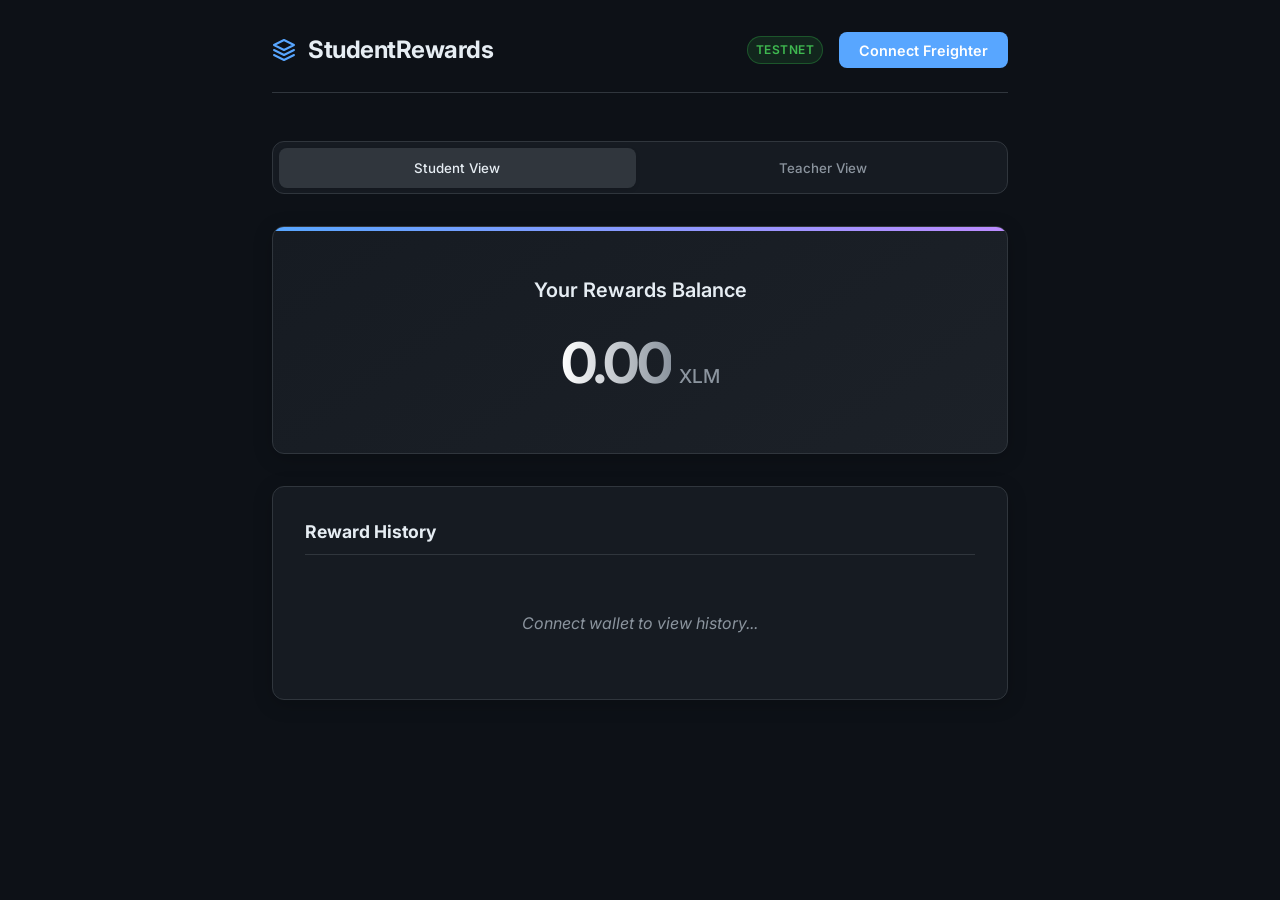
<file: frontend/index.html>
<!DOCTYPE html>
<html lang="en">
<head>
    <meta charset="UTF-8">
    <meta name="viewport" content="width=device-width, initial-scale=1.0">
    <title>Mini Student Reward App</title>
    <link href="https://fonts.googleapis.com/css2?family=Inter:wght@400;500;600;700&display=swap" rel="stylesheet">
    <link rel="stylesheet" href="styles.css">
</head>
<body>
    <div id="app">
        <header>
            <div class="logo">
                <svg width="24" height="24" viewBox="0 0 24 24" fill="none" stroke="currentColor" stroke-width="2" stroke-linecap="round" stroke-linejoin="round"><path d="M12 2L2 7l10 5 10-5-10-5zM2 17l10 5 10-5M2 12l10 5 10-5"/></svg>
                <h1>StudentRewards</h1>
            </div>
            <div class="wallet-controls">
                <span id="network-badge" class="badge">Testnet</span>
                <button id="connect-wallet-btn" class="btn primary">Connect Freighter</button>
            </div>
        </header>

        <main>
            <div class="view-toggle">
                <button id="tab-student" class="tab active">Student View</button>
                <button id="tab-teacher" class="tab">Teacher View</button>
            </div>

            <!-- Student Dashboard -->
            <section id="student-view" class="view-section active">
                <div class="card balance-card">
                    <h2>Your Rewards Balance</h2>
                    <div class="balance-display">
                        <span id="student-balance" class="amount">0.00</span>
                        <span class="currency">XLM</span>
                    </div>
                </div>

                <div class="card history-card">
                    <h3>Reward History</h3>
                    <div id="reward-history">
                        <p class="empty-state">Connect wallet to view history...</p>
                    </div>
                </div>
            </section>

            <!-- Teacher Dashboard -->
            <section id="teacher-view" class="view-section hidden">
                <div class="card send-card">
                    <h2>Send Reward</h2>
                    <p class="subtitle">Reward a student for their great work!</p>
                    
                    <form id="reward-form">
                        <div class="input-group">
                            <label for="student-address">Student Stellar Address</label>
                            <input type="text" id="student-address" placeholder="G..." required>
                        </div>
                        
                        <div class="row">
                            <div class="input-group">
                                <label for="reward-amount">Amount (XLM)</label>
                                <input type="number" id="reward-amount" min="0.1" step="0.1" placeholder="10.0" required>
                            </div>
                            <div class="input-group">
                                <label for="reward-memo">Reason (Memo)</label>
                                <input type="text" id="reward-memo" maxlength="28" placeholder="e.g. Math Homework" required>
                            </div>
                        </div>

                        <button type="submit" id="send-reward-btn" class="btn primary full-width">
                            Send Reward
                        </button>
                        <p class="status-msg" id="teacher-status"></p>
                    </form>
                </div>
            </section>
        </main>
    </div>

    <!-- Inline tab switching - works immediately, no dependencies -->
    <script>
        document.addEventListener('DOMContentLoaded', function() {
            var tabStudent = document.getElementById('tab-student');
            var tabTeacher = document.getElementById('tab-teacher');
            var viewStudent = document.getElementById('student-view');
            var viewTeacher = document.getElementById('teacher-view');

            tabStudent.addEventListener('click', function() {
                tabStudent.classList.add('active');
                tabTeacher.classList.remove('active');
                viewStudent.classList.add('active');
                viewTeacher.classList.remove('active');
                viewStudent.classList.remove('hidden');
                viewTeacher.classList.add('hidden');
            });

            tabTeacher.addEventListener('click', function() {
                tabTeacher.classList.add('active');
                tabStudent.classList.remove('active');
                viewTeacher.classList.add('active');
                viewStudent.classList.remove('active');
                viewTeacher.classList.remove('hidden');
                viewStudent.classList.add('hidden');
            });

            console.log('[StudentRewards] Inline tab listeners attached.');
        });
    </script>

    <!-- App logic with Stellar SDK (loaded as module for dynamic imports) -->
    <script type="module" src="app.js"></script>
</body>
</html>
</file>
<file: frontend/styles.css>
:root {
    --bg-color: #0d1117;
    --card-bg: #161b22;
    --text-primary: #e6edf3;
    --text-secondary: #8b949e;
    --accent-color: #58a6ff;
    --accent-hover: #1f6feb;
    --border-color: #30363d;
    --success: #238636;
    --danger: #da3633;
    --font-family: 'Inter', sans-serif;
    --radius: 12px;
    --transition: all 0.2s ease;
}

* {
    box-sizing: border-box;
    margin: 0;
    padding: 0;
}

body {
    background-color: var(--bg-color);
    color: var(--text-primary);
    font-family: var(--font-family);
    line-height: 1.5;
    -webkit-font-smoothing: antialiased;
}

#app {
    max-width: 800px;
    margin: 0 auto;
    padding: 2rem;
}

header {
    display: flex;
    justify-content: space-between;
    align-items: center;
    margin-bottom: 3rem;
    padding-bottom: 1.5rem;
    border-bottom: 1px solid var(--border-color);
}

.logo {
    display: flex;
    align-items: center;
    gap: 0.75rem;
    color: var(--accent-color);
}

.logo h1 {
    font-size: 1.5rem;
    font-weight: 700;
    letter-spacing: -0.5px;
    color: var(--text-primary);
}

.wallet-controls {
    display: flex;
    align-items: center;
    gap: 1rem;
}

.badge {
    background-color: rgba(46, 160, 67, 0.15);
    color: #3fb950;
    padding: 0.25rem 0.5rem;
    border-radius: 1rem;
    font-size: 0.75rem;
    font-weight: 600;
    text-transform: uppercase;
    letter-spacing: 0.5px;
    border: 1px solid rgba(46, 160, 67, 0.4);
}

.btn {
    font-family: var(--font-family);
    font-weight: 600;
    font-size: 0.9rem;
    padding: 0.6rem 1.25rem;
    border-radius: 8px;
    cursor: pointer;
    transition: var(--transition);
    border: none;
    outline: none;
}

.btn.primary {
    background-color: var(--accent-color);
    color: #ffffff;
}

.btn.primary:hover {
    background-color: var(--accent-hover);
    transform: translateY(-1px);
    box-shadow: 0 4px 12px rgba(88, 166, 255, 0.25);
}

.btn:disabled {
    opacity: 0.6;
    cursor: not-allowed;
    transform: none;
    box-shadow: none;
}

.full-width {
    width: 100%;
    padding: 1rem;
    font-size: 1rem;
    margin-top: 1rem;
}

.view-toggle {
    display: flex;
    gap: 0.5rem;
    margin-bottom: 2rem;
    background: var(--card-bg);
    padding: 0.35rem;
    border-radius: var(--radius);
    border: 1px solid var(--border-color);
}

.tab {
    flex: 1;
    background: transparent;
    border: none;
    color: var(--text-secondary);
    padding: 0.75rem;
    border-radius: 8px;
    font-family: var(--font-family);
    font-weight: 500;
    cursor: pointer;
    transition: var(--transition);
}

.tab:hover {
    color: var(--text-primary);
}

.tab.active {
    background-color: var(--border-color);
    color: var(--text-primary);
    box-shadow: 0 2px 4px rgba(0,0,0,0.1);
}

.view-section {
    display: none;
    animation: fadeIn 0.3s ease;
}

.view-section.active {
    display: block;
}

@keyframes fadeIn {
    from { opacity: 0; transform: translateY(10px); }
    to { opacity: 1; transform: translateY(0); }
}

.card {
    background-color: var(--card-bg);
    border: 1px solid var(--border-color);
    border-radius: var(--radius);
    padding: 2rem;
    margin-bottom: 2rem;
    box-shadow: 0 4px 20px rgba(0,0,0,0.2);
}

.card h2 {
    font-size: 1.25rem;
    font-weight: 600;
    margin-bottom: 0.5rem;
}

.card h3 {
    font-size: 1.1rem;
    margin-bottom: 1.5rem;
    padding-bottom: 0.5rem;
    border-bottom: 1px solid var(--border-color);
}

.subtitle {
    color: var(--text-secondary);
    font-size: 0.9rem;
    margin-bottom: 2rem;
}

.balance-card {
    text-align: center;
    padding: 3rem 2rem;
    background: linear-gradient(145deg, var(--card-bg) 0%, #1c2128 100%);
    position: relative;
    overflow: hidden;
}

.balance-card::before {
    content: '';
    position: absolute;
    top: 0;
    left: 0;
    width: 100%;
    height: 4px;
    background: linear-gradient(90deg, var(--accent-color), #bc8cff);
}

.balance-display {
    display: flex;
    align-items: baseline;
    justify-content: center;
    gap: 0.5rem;
    margin-top: 1rem;
}

.amount {
    font-size: 3.5rem;
    font-weight: 700;
    letter-spacing: -2px;
    background: linear-gradient(to right, #ffffff, #8b949e);
    -webkit-background-clip: text;
    -webkit-text-fill-color: transparent;
}

.currency {
    font-size: 1.2rem;
    font-weight: 500;
    color: var(--text-secondary);
}

.input-group {
    margin-bottom: 1.5rem;
    display: flex;
    flex-direction: column;
    gap: 0.5rem;
    flex: 1;
}

.row {
    display: flex;
    gap: 1.5rem;
}

label {
    font-size: 0.85rem;
    font-weight: 500;
    color: var(--text-secondary);
}

input {
    background-color: var(--bg-color);
    border: 1px solid var(--border-color);
    color: var(--text-primary);
    padding: 0.75rem 1rem;
    border-radius: 8px;
    font-family: var(--font-family);
    font-size: 1rem;
    transition: var(--transition);
}

input:focus {
    outline: none;
    border-color: var(--accent-color);
    box-shadow: 0 0 0 3px rgba(88, 166, 255, 0.15);
}

.empty-state {
    text-align: center;
    color: var(--text-secondary);
    padding: 2rem 0;
    font-style: italic;
}

.reward-item {
    display: flex;
    justify-content: space-between;
    align-items: center;
    padding: 1rem 0;
    border-bottom: 1px solid var(--border-color);
}

.reward-item:last-child {
    border-bottom: none;
}

.reward-info {
    display: flex;
    flex-direction: column;
    gap: 0.25rem;
}

.reward-memo {
    font-weight: 600;
    color: var(--text-primary);
}

.reward-date {
    font-size: 0.8rem;
    color: var(--text-secondary);
}

.reward-amount-received {
    color: #3fb950;
    font-weight: 600;
    font-size: 1.1rem;
}

.status-msg {
    margin-top: 1rem;
    font-size: 0.9rem;
    text-align: center;
    min-height: 1.5em;
}

.status-msg.error { color: var(--danger); }
.status-msg.success { color: var(--success); }
.status-msg.loading { color: var(--accent-color); }

@media (max-width: 600px) {
    .row {
        flex-direction: column;
        gap: 0;
    }
}
</file>
